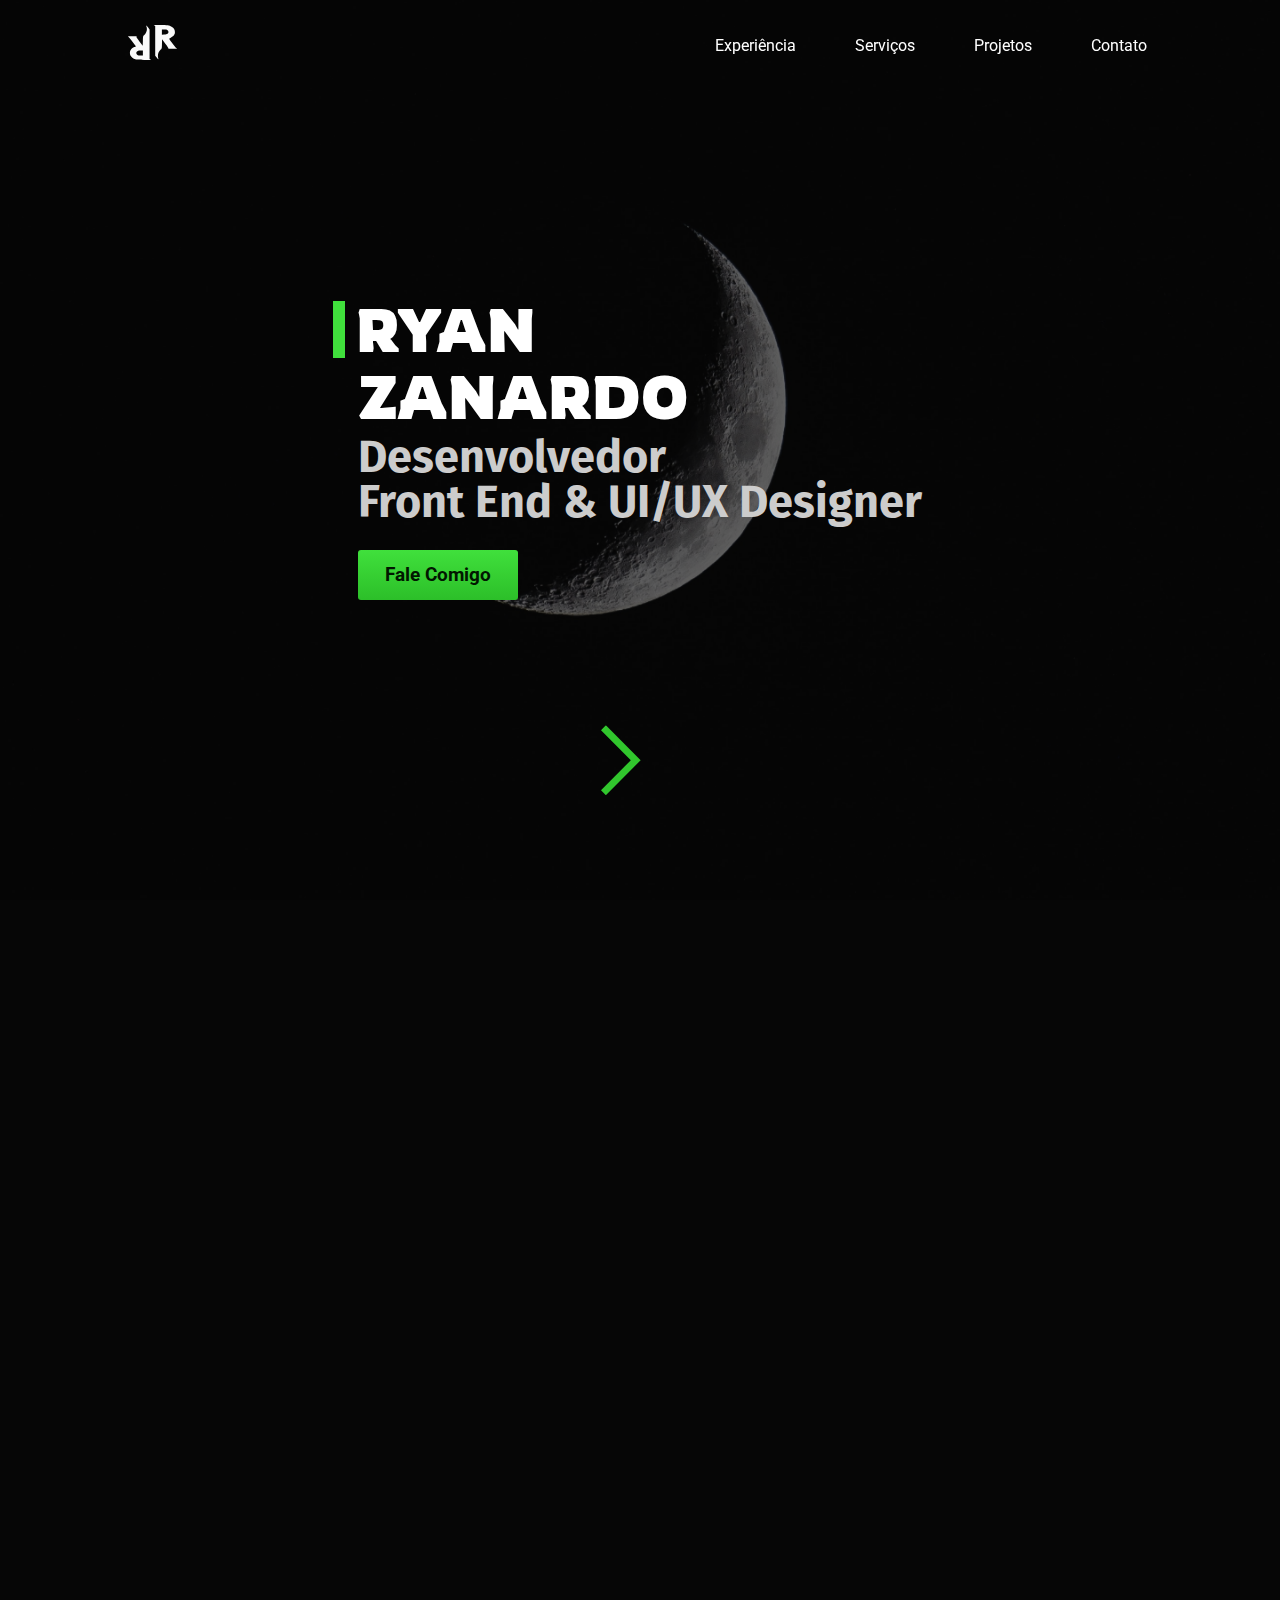
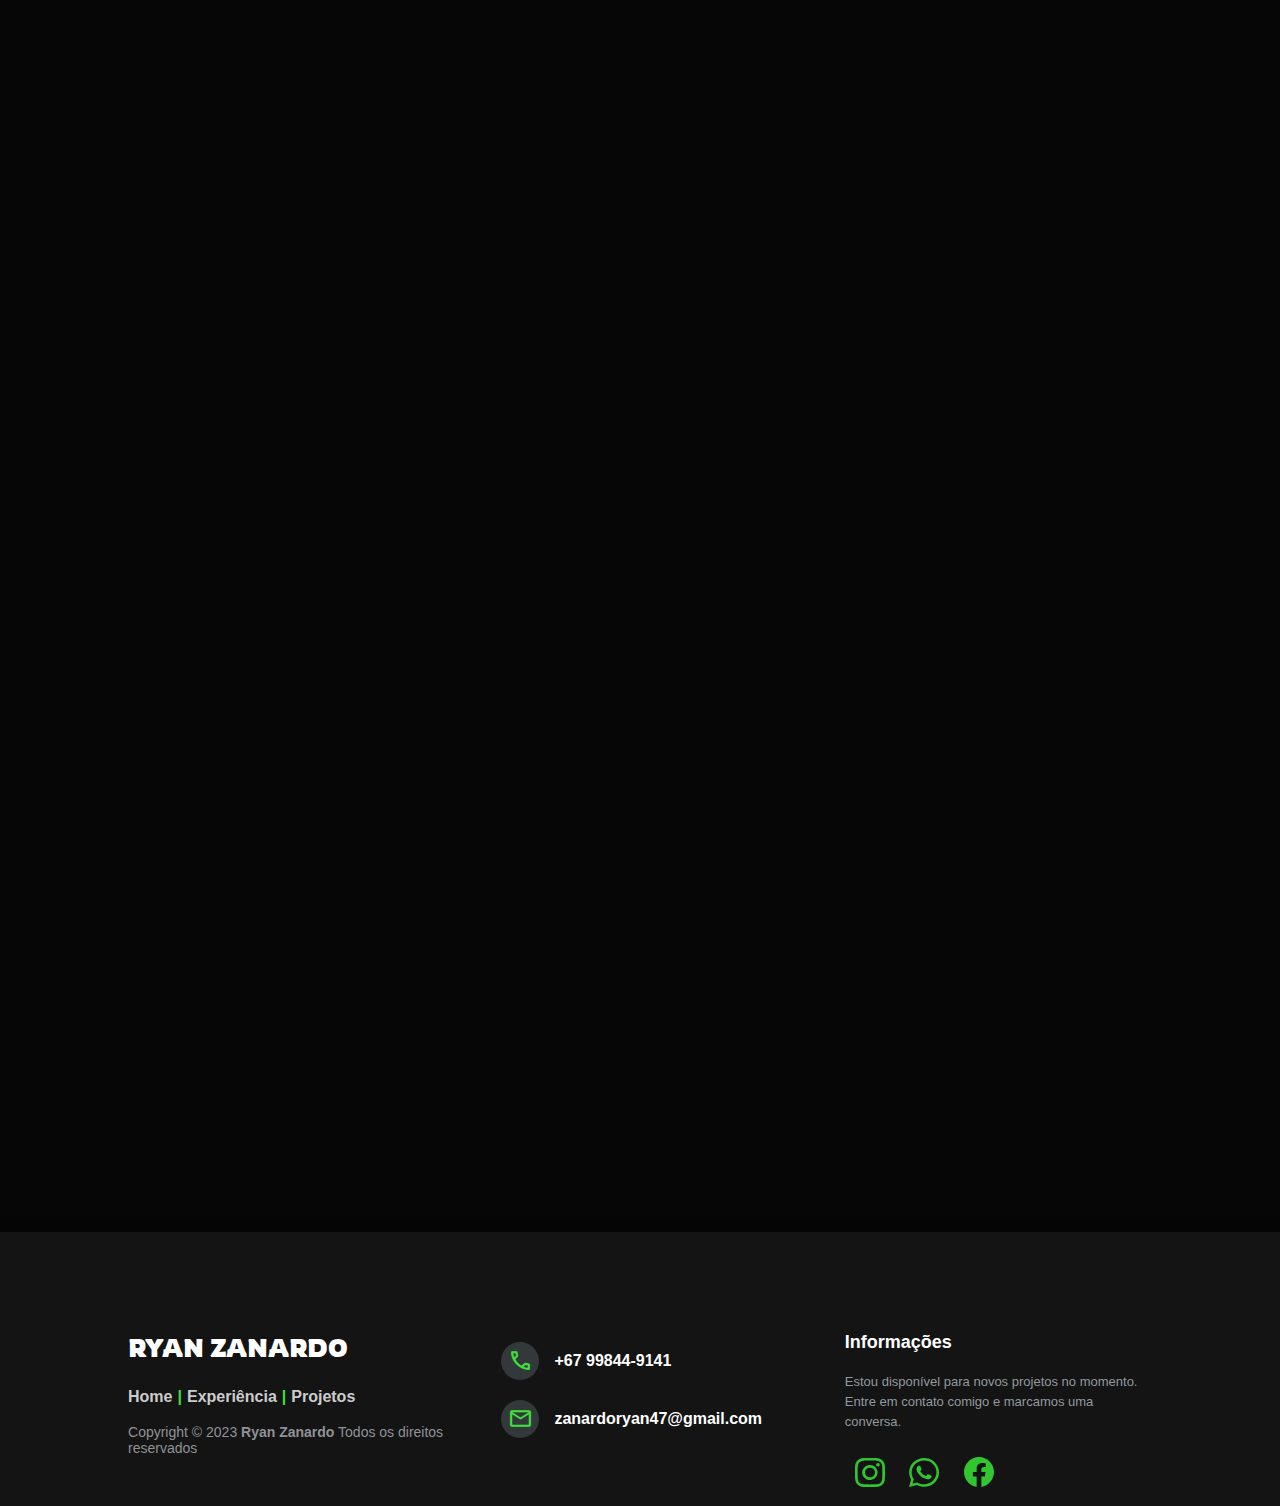
<file: index.html>
<!DOCTYPE html>
<html lang="en">

<head>
    <meta charset="UTF-8">
    <meta http-equiv="X-UA-Compatible" content="IE=edge">
    <meta name="viewport" content="width=device-width, initial-scale=1.0">
    <meta name="description" content="Sou Ryan, um desenvolvedor front-end e UI/UX designer apaixonado por criar experiências digitais incríveis. Neste portfólio, você encontrará meus projetos, serviços personalizados e detalhes sobre minha experiência profissional. Entre em contato para discutir como posso ajudar a transformar suas ideias em realidade."> 
    <meta name="author" content="Ryan Zanardo, Desenvolvedor Front end">
    <meta name="keywords" content="Front end, Site dourados, desenvolvedor dourados, landing page dourados, ui/ux designer, desenvolvedor campo grande, portfolio, designer,">
    <meta name="robots" content="index,nofollow">

    <link rel="stylesheet" href="https://cdnjs.cloudflare.com/ajax/libs/font-awesome/6.2.1/css/all.min.css">
    <link rel="stylesheet"
        href="https://fonts.googleapis.com/css2?family=Material+Symbols+Outlined:opsz,wght,FILL,GRAD@48,400,0,0" />
    <link rel="icon" type="image/png" href="./assets/LogoBlack.svg">
    <title>Ryan Zanardo | Desenvolvedor Front End & UI/UX Designer</title>
    <link rel="stylesheet" href="style.css">
</head>

<body>

    <header>
        <div class="nav-bar">
            <a href="#Home"><img title="Voltar ao top" src="./assets/Group.svg" width="50px"></a>
            <nav class="navigation">
                <div class="nav-itens">
                    <span class="material-symbols-outlined nav-close-btn">close</span>
                    <a href="#Exp"><i class="activetwo fa-solid fa-user"></i> Experiência</a>
                    <a href="#serv"><i class="fa-solid fa-list"></i> Serviços</a>
                    <a href="#projetos"><i class="fa-solid fa-folder"></i> Projetos</a>
                    <a href="#contato"><i class="fa-solid fa-phone"></i> Contato</a>
                </div>
            </nav>
            <span class="material-symbols-outlined nav-menu-btn">menu</span></i>
        </div>
    </header>

    <section id="Home" class="Home">

        <div class="cont-home">
            <div class="home-text">
                <h1 class="home-nome">Ryan</h1>
                <h1>Zanardo</h1>
                <h2>Desenvolvedor<br><span>Front End & UI/UX Designer</span></h2>
            </div> 

            <div class="botao">
                <a target="_blank" href="http://api.whatsapp.com/send?1=pt_BR&phone=5567998449141"><h3>Fale Comigo</h3></a>
            </div>

            <a href="#Exp"><img src="./assets/Vector.svg" width="40px"></a>
        </div>

        <div class="cover"></div>
    </section>

    <section id="Exp" class="Exp">

        <div class="cont-exp container reveal">

            <div class="tittle-exp">
                <h1>perfil e<br>experiência<br>profissional</h1>
                <h3>Conheça minha trajetória como Designer de UI/UX e Desenvolvedor Web</h3>
            </div>

            <div class="text-exp">
                <p>Desenvolvedor web com experiência em <span>UI/UX design</span>. Crio interfaces intuitivas com
                    <span>HTML</span>,<span>CSS e JavaScript</span>, focando na usabilidade. Sempre em busca de
                    aprimoramento e atualizado com as melhores práticas do setor.
                </p>
                <div class="text2-exp">
                    <h3><span class="material-symbols-outlined">school</span>Formação</h3>
                    <p>Cursando Engenharia de Computação - UFGD</p>
                </div>
                <div class="text2-exp">
                    <h3><span class="material-symbols-outlined">menu_book</span>Cursos Intensivos</h3>
                    <div class="text3-exp">
                        <p>UX Design & UI Design Completo</p>
                        <p>56h</p>
                    </div>
                    <div class="text3-exp">
                        <p>Front End Completo</p>
                        <p>56h</p>
                    </div>
                </div>
            </div>

        </div>

    </section>

    <section id="serv" class="Serviços">

        <div class="cont-serv reveal">

            <div class="tiitle-serv">
                <div class="tittle">
                    <h1>Meus Serviços</h1>
                    <h3>Descubra as soluções personalizadas que tenho para você</h3>
                </div>
            </div>

            <div class="card">
                <div class="card-serv reveal">
                    <div class="cont-card">
                        <span class="material-symbols-outlined"> space_dashboard</span>
                        <div class="text-card">
                            <h3>Desenvolvimento de Layouts personalizadaos</h3>
                            <ul class="line">
                                <li></li>
                                <li></li>
                            </ul>
                            <p>Crio layouts e designs atraentes usando HTML e CSS.</p>
                        </div>
                    </div>
                </div>

                <div class="card-serv reveal">
                    <div class="cont-card">
                        <span class="material-symbols-outlined"> space_dashboard</span>
                        <div class="text-card">
                            <h3>Implementação de interfaces de usuário</h3>
                            <ul class="line">
                                <li></li>
                                <li></li>
                            </ul>
                            <p>Implemento interfaces de usuário interativas</p>
                        </div>
                    </div>
                </div>

                <div class="card-serv reveal">
                    <div class="cont-card">
                        <span class="material-symbols-outlined"> space_dashboard</span>
                        <div class="text-card">
                            <h3>Design Visual</h3>
                            <ul class="line">
                                <li></li>
                                <li></li>
                            </ul>
                            <p>Faço a criação da identidade visual e a aparência geral da interface.</p>
                        </div>
                    </div>
                </div>

            </div>


        </div>

    </section>

    <section id="projetos" class="projetos">

        <div class="cont-proj reveal">
            <div class="tiitle-proj">
                <h1>Meus Projetos</h1>
                <div class="tittle2-proj">
                    <h3>Minhas Criaçoes digitais</h3>
                    <div class="check-proj">
                        <p>Todos os Projetos</p>
                        <span class="material-symbols-outlined">check_box_outline_blank</span>
                    </div>
                </div>
            </div>

            <div class="cont-port">

                <div class="card-container reveal">
                    <div class="port-item">
                        <div class="port-img">
                             <img src="./assets/Print Panfleto.svg">
                        </div>
                        <div class="port-info">
                             <h4>Projeto Panfleto</h4>
                             <p>Trabalho Realizado para a Empresa Junior CodeWA, um panfleto/pagina para o evento de faculdades abertas da ufgd</p>
                             <div class="botao">
                                <a target="_blank" href="https://github.com/RyanZanardo/Projeto-Panfleto-CodeWA"><h3>Veja Mais</h3></a>
                            </div>
                        </div>
                   </div>

                    <div class="num">
                        <p>01</p>
                    </div>
                </div>
                

                <div class="card-container reveal">
                    <div class="port-item">
                        <div class="port-img">
                             <img src="./assets/Port.svg">
                        </div>
                        <div class="port-info">
                             <h4>EM BREVE</h4>
                        </div>
                   </div>

                    <div class="num">
                        <p>02</p>
                    </div>
                </div>

                <div class="card-container reveal">
                    <div class="port-item">
                        <div class="port-img">
                             <img src="./assets/Port.svg">
                        </div>
                        <div class="port-info">
                             <h4>EM BREVE</h4>
                        </div>
                   </div>

                    <div class="num">
                        <p>03</p>
                    </div>
                </div>

            </div>
        </div>

    </section>

    <footer id="contato" class="footer">
        <div class="cntro-foot">
            <div class="footer-left">
                <h3>Ryan Zanardo</h3>

                <p class="footer-links">
                    <a href="#Home">Home</a>
                    <span>|</span>
                    <a href="#Exp">Experiência</a>
                    <span>|</span>
                    <a href="#projetos">Projetos</a>
                </p>

                <p class="footer-company-name">Copyright © 2023 <strong>Ryan Zanardo</strong> Todos os direitos
                    reservados</p>
            </div>

            <div class="footer-center">

                <div class="foot">
                    <span class="material-symbols-outlined i">call</span>
                    <p>+67 99844-9141</p>
                </div>
                <div class="foot">
                    <span class="material-symbols-outlined i">mail</span>
                    <p><a href="">zanardoryan47@gmail.com</a></p>
                </div>
            </div>
            <div class="footer-right">
                <p class="footer-company-about">
                    <span>Informações</span>
                    Estou disponível para novos projetos no momento. Entre em contato comigo e marcamos uma conversa.
                </p>
                <div class="footer-icons">
                    <a target="_blank" href="https://instagram.com/ryan_zanardo?igshid=ZDdkNTZiNTM="><img src="./assets/Vector-Insta.svg" width="30px"> </a>
                    <a target="_blank" href="http://api.whatsapp.com/send?1=pt_BR&phone=5567998449741"><img src="./assets/Vector-whatts.svg" width="30px"> </a>
                    <a><img src="./assets/Vector-Face.svg" width="30px"> </a>
                </div>
            </div>
        </div>
    </footer>

    <script src="./script.js"></script>
</body>

</html>
</file>
<file: style.css>
@import url('https://fonts.googleapis.com/css2?family=Fira+Sans:wght@400;600;700&family=Roboto:wght@400;500;700&family=Rowdies&display=swap');


* {
    margin: 0;
    padding: 0;
    box-sizing: border-box;
    scroll-behavior: smooth;
}

html {
    font-size: 62.5%;
}

body {
    font-size: 1.6rem;
}

:root {
    --shadow-back: 0 5px 15px rgba(0, 0, 0, 0.2);
    --c1: #ffffff;
    --c4: #CCCCCC;
    --c2: #141414;
    --g1: #ECFFEC;
    --g2: #fff;
    --main-color: #40E03C;
    --shadow-back: 0 5px 15px rgba(1, 0, 0, 0.7);
    --opacity: rgba(0, 0, 0, 0.8);
}

.container {
    max-width: 1024px;

}

header {
    z-index: 999;
    position: fixed;
    width: 100%;
    height: calc(5rem + 1rem);
    top: 0;
    left: 0;
    display: flex;
    justify-content: center;
    transition: 0.5s ease;
    transition-property: height, background;
}

header.sticky {
    background-color: var(--c2);
    box-shadow: var(--shadow-back);
    padding-bottom: 25px;
    height: calc(5.5rem + 1rem);
    backdrop-filter: blur(60px);
    z-index: 1000;
}

header.sticky .nav-itens a:hover {
    color: var(--main-color);
}

.nav-itens a.activetwo {
    border-bottom: solid 3px var(--main-color);
}

header .nav-bar {
    position: relative;
    width: 100%;
    max-width: 1024px;
    display: flex;
    align-items: center;
    justify-content: space-between;
    transition: 0.3s ease;
    margin: 30px 5% 0 5%;
}

.nav-close-btn,
.nav-menu-btn {
    display: none;
}

.nav-menu-btn {
    color: var(--main-color);
}

.nav-bar .logo {
    font-family: 'Rowdies', cursive;
    color: var(--c1);
    font-size: 1.8em;
    text-decoration: none;
    letter-spacing: 2px;
    text-transform: uppercase;
}

.navigation .nav-itens a {
    font-family: 'Roboto', sans-serif;
    color: var(--c1);
    font-size: 1em;
    transition: 0.4s;
    padding: 5px;
    transition-property: background;
    text-decoration: none;
    text-shadow: var(--text-shadow);
}

.navigation .nav-itens a:hover {
    color: var(--main-color);
}

.navigation .nav-itens a i {
    display: none;
}

.navigation .nav-itens a:not(:last-child) {
    margin-right: 45px;
}


/*==== Começo Sessao home =======*/

.Home {
    background-image: url(./assets/luke-stackpoole-TRXSkmJb40c-unsplash\ 3.png);
    width: 100%;
    height: 100vh;
    background-size: cover;
    background-position: center;
    display: flex;
    justify-content: center;
    position: relative;
}

.cont-home img {
    cursor: pointer;
    position: absolute;
    bottom: 70px;
    left: 48.5%;
    transform: translate(-50%, -50%);
    animation-name: pulse;
    animation-duration: 1s;
    animation-timing-function: ease-in-out;
    animation-iteration-count: infinite;
}

.home-nome {
    margin-left: -25px;
    padding: 0 10px;
    border-left: 12px var(--main-color) solid;
}

@keyframes pulse {
    0% {
        transform: rotate(90deg) scale(1);
    }

    50% {
        transform: rotate(90deg) scale(1.1);
    }

    100% {
        transform: rotate(90deg) scale(1);
    }
}

.cover {
    position: absolute;
    z-index: 0;

    top: 0;
    left: 0;

    width: 100%;
    height: 100vh;

    background-color: rgba(0, 0, 0, 0.6);
}

.cont-home {
    display: flex;
    justify-content: center;
    flex-direction: column;
    z-index: 1;
}

.cont-home .home-text {
    display: flex;
    flex-direction: column;
    gap: 10px;
}

.cont-home .home-text h1 {
    color: var(--c1);
    font-family: 'Rowdies', cursive;
    text-transform: uppercase;
    font-size: 6.0rem;
    line-height: 57px;
}

.cont-home .home-text h2 {
    color: var(--c4);
    font-family: 'Fira Sans', sans-serif;
    font-size: 4.5rem;
    line-height: 45px;
}

.cont-home .botao {
    cursor: pointer;
    margin-top: 25px;
    display: flex;
    justify-content: center;
    align-items: center;
    border-radius: 3px;
    height: 50px;
    width: 160px;
    background: rgb(44, 191, 41);
    background: linear-gradient(0deg, rgba(44, 191, 41, 1) 0%, rgba(64, 224, 60, 1) 100%);
}

.cont-home .botao a {
    text-decoration: none;
}

.cont-home .botao:hover {
    transform: scale(1.1);
}

.cont-home .botao h3 {
    font-family: 'Roboto', sans-serif;
    text-align: center;
    margin: 0;
    color: #011700;
}

/*==== Fim Sessao home =======*/

/*==== Começo Sessao Exp =======*/
.Exp {
    background-color: #060606;
    padding-top: 150px;
    width: 100%;
    color: white;
    display: flex;
    justify-content: center;
}

.Exp .cont-exp {
    /* Alterado para centralizar horizontalmente */
    display: flex;
    justify-content: center;
    align-items: center;
    margin: 0 5%;
    gap: 150px;
}

.Exp .cont-exp .tittle-exp {
    width: 40%;
    /* Ajuste na largura */
}


.Exp .cont-exp .tittle-exp h1 {
    font-family: 'Fira Sans', sans-serif;
    font-size: 5.0rem;
    text-transform: uppercase;
    color: var(--c1);
    line-height: 55px;
}

.Exp .cont-exp .tittle-exp h3 {
    font-family: 'Roboto', sans-serif;
    font-size: 2.0rem;
    color: var(--c4);
    padding-top: 5px;
}

.Exp .cont-exp .text-exp {
    /* Ajuste na largura */
    background-color: #141414;
    width: 60%;
    font-family: 'Roboto', sans-serif;
    font-size: 1.8rem;
    line-height: 22px;
    padding: 30px;
    border-radius: 5px;
    color: #F0F0F0;
    box-shadow: var(--shadow-back);
}

.Exp .cont-exp .text-exp span {
    color: var(--main-color);
}

.Exp .cont-exp .text-exp .text2-exp {
    padding-top: 15px;
}

.Exp .cont-exp .text-exp .text2-exp h3 {
    font-family: 'Roboto', sans-serif;
    font-size: 2.0rem;
    color: var(--main-color);
    align-items: center;
    display: flex;
    gap: 10px;
}

.Exp .cont-exp .text-exp .text2-exp p {
    font-family: 'Roboto', sans-serif;
    padding-top: 3px;
    color: #F0F0F0;
}

.text3-exp {
    display: flex;
    justify-content: space-between;
}

/*==== Fim Sessao Exp =======*/


/*==== Começo Sesao Serviços =======*/
.Serviços {

    background-color: #060606;
    width: 100%;
    display: flex;
    justify-content: center;
    padding-top: 200px;
}

.cont-serv {
    width: 100%;
    max-width: 1024px;
    display: flex;
    flex-direction: column;
    justify-content: center;
    margin: 0 5%;
}

.tiitle-serv .tittle h1 {
    font-family: 'Fira Sans', sans-serif;
    font-size: 5.0rem;
    text-transform: uppercase;
    color: var(--c1);
    line-height: 55px;
}

.tiitle-serv .tittle h3 {
    font-family: 'Roboto', sans-serif;
    font-size: 2.0rem;
    color: var(--c4);
    padding-top: 5px;

}

.cont-serv .card {
    display: flex;
    flex-wrap: wrap;
    justify-content: center;
    gap: 30px;
    padding-top: 70px;
}

.card-serv {
    width: 320px;
    height: 240px;
    background-color: #141414;
    box-shadow: var(--shadow-back);
    border-radius: 5px;
    display: flex;
    align-items: center;
    margin-top: 30px;
    /* Adicionado para alinhar verticalmente */
}

.card-serv .cont-card {
    display: flex;
    flex-direction: column;
    justify-content: center;
    margin: 0 10%;
    gap: 20px;
}

.card-serv .cont-card span {
    font-size: 50px;
    color: var(--main-color);
}

.cont-card .text-card h3 {
    font-family: 'Roboto', sans-serif;
    color: var(--c1);
}

.cont-card .text-card p {
    font-family: 'Roboto', sans-serif;
    font-size: 1.5rem;
    color: var(--c4);
}

.cont-card .text-card {
    display: flex;
    flex-direction: column;
    padding-top: 0px;
}

.cont-card .text-card .line li {
    position: relative;
    top: -10px;
    display: inline-block;
    background-color: var(--main-color);
    border-radius: 50px;
    height: 3px;
}

.cont-card .text-card .line li:nth-of-type(1) {
    width: 34px;
}

.cont-card .text-card .line li:nth-of-type(2) {
    width: 14px;
}

/*==== Fim Sesao Serviços =======*/


/*==== Começo Sesao Projetos =======*/
.projetos {
    padding-top: 150px;
    width: 100%;
    display: flex;
    justify-content: center;
    background-color: #060606;
    padding-bottom: 200px;
}

.cont-proj {
    width: 100%;
    max-width: 1024px;
    display: flex;
    flex-direction: column;
    justify-content: center;
    margin: 0 5%;
}

.cont-port {
    padding-top: 100px;
    display: flex;
    justify-content: center;
    gap: 50px;
    flex-wrap: wrap;
}

.tittle-proj {
    width: 100%;
    max-width: 1024px;
    display: flex;
    flex-direction: column;
    justify-content: center;
    margin: 0 5%;
}

.tiitle-proj h1 {
    font-family: 'Fira Sans', sans-serif;
    font-size: 5.0rem;
    text-transform: uppercase;
    color: var(--c1);
    line-height: 55px;
}

.tiitle-proj h3 {
    font-family: 'Roboto', sans-serif;
    font-size: 2.0rem;
    color: var(--c4);
    padding-top: 5px;
    font-style: normal;
}

.tittle2-proj {
    display: flex;
    justify-content: space-between;
}

.check-proj {
    font-family: 'Roboto', sans-serif;
    display: flex;
    gap: 15px;
    color: var(--c4);
    align-items: center;
}

.check-proj p {
    font-size: 2.0rem;
    font-weight: 700;
}

.check-proj span {
    font-size: 3.0rem;
    cursor: pointer;
}

.num {
    width: 50px;
    height: 50px;
    background-color: var(--main-color);
    position: absolute;
    right: -25px;
    top: 275px;
    border-radius: 5px;
    display: flex;
    /* Adicione essa propriedade para usar o flexbox */
    align-items: center;
    /* Centralizar verticalmente */
    justify-content: center;
    /* Centralizar horizontalmente */
}

.num p {
    margin: 0;
    font-family: 'Roboto', sans-serif;
    font-size: 2.0rem;
    text-align: center;
}

.card-container {
    width: 300px;
    height: 300px;
    position: relative;
    border-radius: 5px;
    border: solid 2px var(--c4);
}

.card .img-content svg {
    width: 50px;
    height: 50px;
    fill: #e8e8e8;
    transition: all 0.6s cubic-bezier(0.23, 1, 0.320, 1);
}



.port-item {
    position: relative;
    border-radius: 10px;
    overflow: hidden;
    box-shadow: 0 0 20 rgba(0, 0, 0, 20%);
}

.port-item .port-img img {
    width: 100%;
    border-radius: 10px;
}

.port-item .port-info {
    position: absolute;
    top: 0;
    left: 0;
    width: 100%;
    height: 99%;
    background-color: var(--opacity);
    padding: 0 15px;
    text-align: center;
    display: flex;
    flex-direction: column;
    justify-content: center;
    align-items: center;
    gap: 10px;
    transform: scale(0);
    border-radius: 10px;
    transition: 0.4s;
    visibility: hidden;
}

.port-item:hover .port-info {
    transform: scale(1);
    visibility: visible;
}

.port-item .port-info h4 {
    color: var(--c4);
    font-family: 'Roboto', sans-serif;
    font-size: 3.0rem;
}

.port-item .port-info p {
    color: var(--c4);
    font-family: 'Roboto', sans-serif;
}

.port-item .port-info a:hover {
    background-color: var(--bg-color);
}




.port-info .botao {
    cursor: pointer;
    margin-top: 25px;
    display: flex;
    justify-content: center;
    align-items: center;
    border-radius: 3px;
    height: 50px;
    width: 140px;
    background: rgb(44, 191, 41);
    background: linear-gradient(0deg, rgba(44, 191, 41, 1) 0%, rgba(64, 224, 60, 1) 100%);
}

.port-info .botao a {
    text-decoration: none;
    position: relative;
    z-index: 999;
}

.port-info .botao:hover {
    transform: scale(1.1);
}

.port-info .botao h3 {
    font-family: 'Roboto', sans-serif;
    text-align: center;
    margin: 0;
    color: #011700;
}

/*==== Fim Sesao Projetos =======*/


/*==== Começo Sesao Footer =======*/
.footer {
    padding-top: 100px;
    background-color: var(--c2);
    box-sizing: border-box;
    width: 100%;
    font: bold 16px sans-serif;
    box-shadow: var(--shadow-back);
    display: flex;
    justify-content: center;
}

.cntro-foot {
    max-width: 1024px;
    display: flex;
    justify-content: center;
    margin: 0 5%;
}

.footer .footer-left,
.footer .footer-center,
.footer .footer-right {
    display: inline-block;
    vertical-align: top;
}

/* Footer left */

.footer .footer-left {
    width: 35%;
}

.footer h3 {
    color: #ffffff;
    font-size: 2.5rem;
    font-family: 'Rowdies', cursive;
    text-transform: uppercase;
    margin: 0;
}


.footer h3 span {
    color: var(--withe);
    font-family: 'Oswald', sans-serif;
}

/* Footer links */

.footer .footer-links {

    color: #ffffff;
    margin: 20px 0 12px;
    display: flex;
    align-items: center;
    gap: 5px;
}

.footer .footer-links span {
    color: var(--main-color);
}

.footer .footer-links a {
    display: inline-block;
    line-height: 1.8;
    text-decoration: none;
    color: inherit;
    color: var(--c4);
}

.footer .footer-company-name {
    color: #8f9296;
    font-size: 14px;
    font-weight: normal;
    margin: 0;
}

/* Footer Center */

.footer .footer-center {
    width: 35%;
}

.foot {
    display: flex;
    align-items: center;
}

.footer .footer-center .i {
    background-color: #33383b;
    color: var(--main-color);
    font-size: 25px;
    width: 38px;
    height: 38px;
    border-radius: 50%;
    text-align: center;
    line-height: 42px;
    margin: 10px 15px;
    vertical-align: middle;
}

.footer .footer-center .i {
    font-size: 2.5rem;
    line-height: 38px;
}

.footer .footer-center p {
    display: inline-block;
    color: #ffffff;
    vertical-align: middle;
    margin: 0;
}

.footer .footer-center p span {
    display: block;
    font-weight: normal;
    font-size: 14px;
    line-height: 2;
}

.footer .footer-center p a {
    color: var(--withe);
    text-decoration: none;
    ;
}

/* Footer Right */

.footer .footer-right {
    width: 30%;
}

.footer .footer-company-about {
    line-height: 20px;
    color: #92999f;
    font-size: 13px;
    font-weight: normal;
    margin: 0;
}

.footer .footer-company-about span {
    display: block;
    color: #ffffff;
    font-size: 18px;
    font-weight: bold;
    margin-bottom: 20px;
}

.footer .footer-icons {
    margin-top: 25px;
}

.footer .footer-icons a {
    justify-content: center;
    display: inline-block;
    cursor: pointer;
    border-radius: 2px;
    text-align: center;
    margin: 0 10px;
    margin-bottom: 15px;
}

/*==== Fim Sesao Footer =======*/

.reveal {
    position: relative;
    transform: translateY(100px);
    opacity: 0;
    transition: all 1s ease;
}

.reveal.active {
    position: relative;
    transform: translateY(0px);
    opacity: 1;
}

/*==== Media queries (Max-widith 785px) =======*/

@media screen and (max-width: 950px) {

    /*======== Exp =========*/
    .Exp .cont-exp {
        padding-top: 100px;
        display: flex;
        flex-direction: column;
        justify-content: center;
        margin: 0 5%;
        gap: 80px;
    }

    .Exp .cont-exp .tittle-exp {
        margin: 0;
        width: 100%;
        /* Ajuste na largura */
    }

    .Exp {
        width: 100%;
        display: flex;
        justify-content: left;
    }

    .Exp .cont-exp .text-exp {
        /* Ajuste na largura */
        width: 100%;
    }

    /*======== Exp =========*/

    /*======== Serviços =========*/
    .cont-serv {
        padding-top: 100px;
        display: flex;
        flex-direction: column;
        justify-content: center;
        align-items: center;
    }

    /*======== Serviços =========*/

    /*======== Projetos =========*/
    .cont-proj {
        width: 100%;
        display: flex;
        flex-direction: column;
        align-items: center;
    }

    .tittle2-proj {
        display: flex;
        flex-direction: column;
        justify-content: space-between;
    }

    .check-proj {
        display: flex;
        justify-content: center;
        padding-top: 40px;
        align-items: center;
    }

    /*======== Projetos =========*/
}


@media screen and (max-width: 850px) {
    header .nav-bar {
        padding: 0 60px;
    }

    section {
        padding: 160px 60px;
    }

    /*======== Navigation Menu =========*/
    .nav-menu-btn {
        display: block;
        font-size: 2.5em;
        cursor: pointer;
    }

    .nav-close-btn {
        display: block;
        font-size: 2.5em;
        cursor: pointer;
        position: absolute;
        right: 0;
        top: 0;
        margin: 10px;
        transition: 0.3s ease;
        filter: invert(1);
    }

    .navigation {
        z-index: 99999;
        position: fixed;
        width: 100%;
        height: 100vh;
        top: 0;
        left: 0;
        background: rgba(0, 0, 0, 0.55);
        display: flex;
        justify-content: center;
        align-items: center;
        visibility: hidden;
        opacity: 0;
    }

    .navigation.active {
        visibility: visible;
        opacity: 1;
    }

    .navigation .nav-itens {
        position: relative;
        background: var(--c2);
        width: 400px;
        max-width: 400px;
        display: grid;
        place-content: center;
        margin: 20px;
        padding: 40px;
        box-shadow: var(--shadow-back);
        border-radius: 20px;
        transform: translateY(-100px);
        transition: 0.3s ease;
    }

    .navigation.active .nav-itens {
        transform: translateY(0);
    }

    .navigation .nav-itens a:hover {
        color: var(--main-color);
    }

    .navigation .nav-itens a {
        color: var(--main-color);
        font-size: 1.2em;
        margin: 15px 50px;
        transition: 0.3s ease;
    }

    .navigation .nav-itens a:hover {
        color: var(--text-color);
    }

    .navigation .nav-itens a i {
        display: inline-block;
        font-size: 1.3em;
        margin-right: 5px;
    }

    /*==== Fim Sessao Header =======*/

    /*======== Footer =========*/
    .cntro-foot {
        display: flex;
        justify-content: center;
        flex-direction: column;
        align-items: center;
        width: 100%;
        gap: 40px;
        text-align: center;
    }

    .footer .footer-left,
    .footer .footer-center,
    .footer .footer-right {
        width: 100%;
    }

    .footer-links {
        display: flex;
        justify-content: center;
    }


    .foot {
        justify-content: center;
        margin: 0 auto;
    }

    /*======== Footer =========*/

    .Serviços {
        padding-top: 20px;
    }

    .projetos {
        padding-top: 30px;
    }
}

@media screen and (max-width: 480px) {

    .cont-home img {
        cursor: pointer;
        position: absolute;
        bottom: 0px;
        left: 49%;
        transform: translateX(-50%);
        animation-name: pulse;
        animation-duration: 1s;
        animation-timing-function: ease-in-out;
        animation-iteration-count: infinite;
    }

    .Exp .cont-exp .text-exp {
        /* Ajuste na largura */
        background-color: #141414;
        width: 100%;
        font-family: 'Roboto', sans-serif;
        font-size: 1.8rem;
        line-height: 22px;
        border-radius: 5px;
        color: #F0F0F0;
        box-shadow: var(--shadow-back);
    }

    .Exp .cont-exp .tittle-exp {
        width: 100%;
        /* Ajuste na largura */
    }

    .Exp .cont-exp {
        /* Alterado para centralizar horizontalmente */
        display: flex;
        justify-content: center;
        align-items: center;
        margin: 0 5%;
        gap: 100px;
    }

    .Exp {
        padding-top: 100px;
        display: flex;
        justify-content: center;
    }



    .cont-home {
        display: flex;
        justify-content: center;
        flex-direction: column;
        z-index: 1;
    }

    .cont-home .home-text {
        display: flex;
        flex-direction: column;
        gap: 10px;
    }

    .cont-home .home-text h1 {
        color: var(--c1);
        font-family: 'Rowdies', cursive;
        text-transform: uppercase;
        font-size: 5.0rem;
        line-height: 47px;
    }

    .cont-home .home-text h2 {
        color: var(--c4);
        font-family: 'Fira Sans', sans-serif;
        font-size: 3.5rem;
        line-height: 35px;
    }

    .cont-home .botao {
        cursor: pointer;
        margin-top: 25px;
        display: flex;
        justify-content: center;
        align-items: center;
        border-radius: 3px;
        height: 50px;
        width: 160px;
        background: rgb(44, 191, 41);
        background: linear-gradient(0deg, rgba(44, 191, 41, 1) 0%, rgba(64, 224, 60, 1) 100%);
    }

    .Home {
        width: 100%;
        height: 100vh;
        background-color: #060606;
    }

    .cont-home img {
        cursor: pointer;
        position: absolute;
        bottom: 30px;
        left: 50%;
        width: 30px;
        transform: translateX(-50%);
        animation-name: pulse;
        animation-duration: 1s;
        animation-timing-function: ease-in-out;
        animation-iteration-count: infinite;
    }

    .cont-home img {
        cursor: pointer;
        position: absolute;
        bottom: 70px;
        left: 46%;
        transform: translate(-50%, -50%);
        animation-name: pulse;
        animation-duration: 1s;
        animation-timing-function: ease-in-out;
        animation-iteration-count: infinite;
    }


    .Serviços {
        padding-top: 10px;
    }

    .projetos {
        padding-top: 10px;
    }

}
</file>
